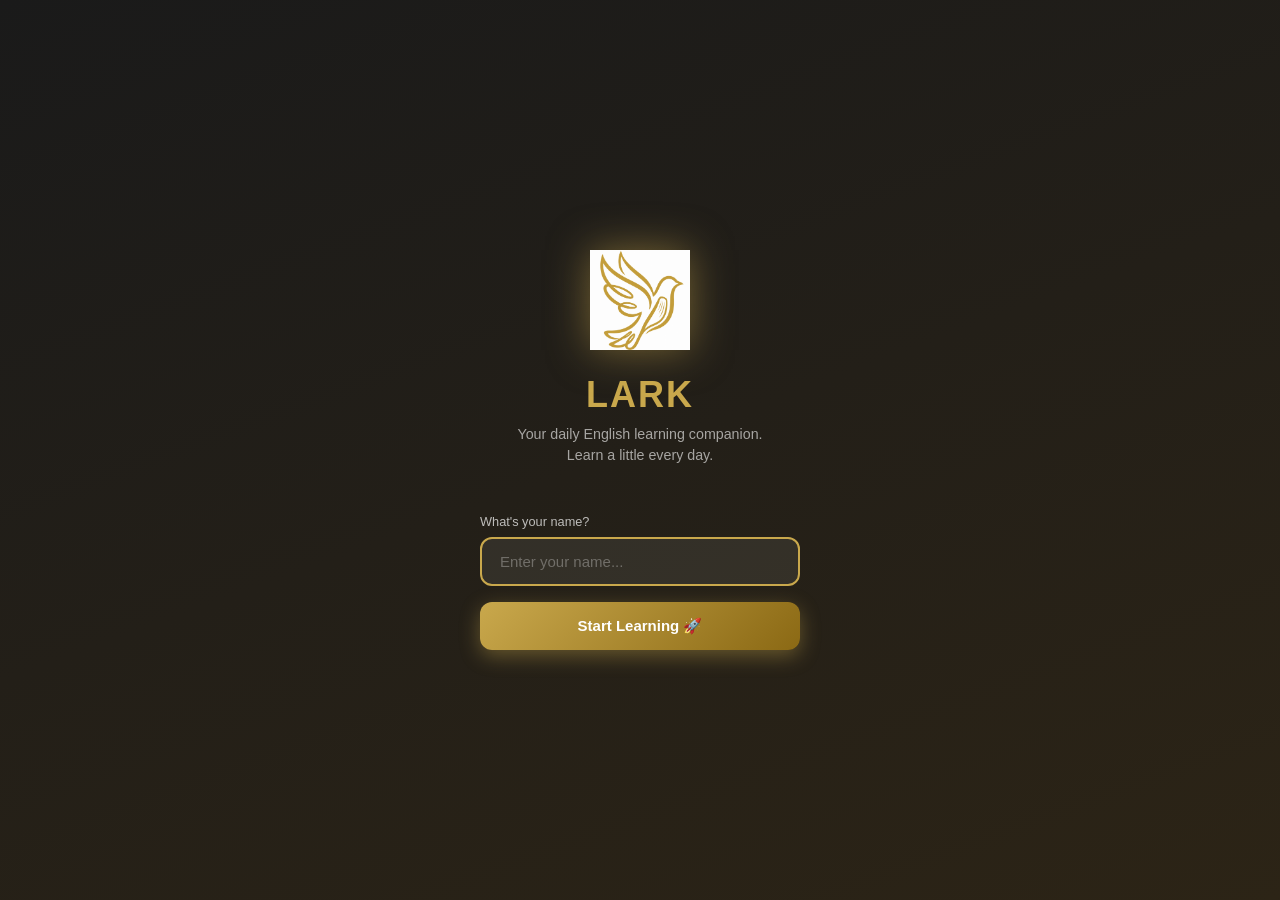
<file: index.html>
<!DOCTYPE html>
<html lang="en" dir="ltr">
<head>
  <meta charset="UTF-8"/>
  <meta name="viewport" content="width=device-width, initial-scale=1.0, maximum-scale=1.0, user-scalable=no"/>
  <meta name="theme-color" content="#c9a84c"/>
  <meta name="apple-mobile-web-app-capable" content="yes"/>
  <meta name="apple-mobile-web-app-status-bar-style" content="default"/>
  <meta name="apple-mobile-web-app-title" content="Lark"/>
  <title>Lark – Learn English Daily</title>
  <link rel="manifest" href="manifest.json"/>
  <link rel="icon" href="images/logo.png"/>
  <link rel="apple-touch-icon" href="images/logo.png"/>
  <link rel="stylesheet" href="css/main.css"/>
  <link rel="stylesheet" href="css/cards.css"/>
  <link rel="stylesheet" href="css/modals.css"/>
</head>
<body>

<!-- TOP BAR -->
<header class="top-bar">
  <div class="top-bar-left">
    <img src="images/logo.png" alt="Lark" class="app-logo"/>
    <div class="user-info">
      <span class="user-greeting" id="userGreeting">Good Morning</span>
      <span class="user-name" id="headerUserName">User</span>
    </div>
  </div>
  <div class="top-bar-right">
    <div class="points-badge">
      <span class="points-coin">🪙</span>
      <span class="points-value" id="pointsDisplay">0</span>
      <span class="points-label" id="ptsLabel">PTS</span>
    </div>
    <button class="settings-btn" id="settingsBtn">
      <svg width="22" height="22" viewBox="0 0 24 24" fill="none" stroke="currentColor" stroke-width="2">
        <circle cx="12" cy="12" r="3"/><path d="M19.4 15a1.65 1.65 0 0 0 .33 1.82l.06.06a2 2 0 0 1-2.83 2.83l-.06-.06a1.65 1.65 0 0 0-1.82-.33 1.65 1.65 0 0 0-1 1.51V21a2 2 0 0 1-4 0v-.09A1.65 1.65 0 0 0 9 19.4a1.65 1.65 0 0 0-1.82.33l-.06.06a2 2 0 0 1-2.83-2.83l.06-.06A1.65 1.65 0 0 0 4.68 15a1.65 1.65 0 0 0-1.51-1H3a2 2 0 0 1 0-4h.09A1.65 1.65 0 0 0 4.6 9a1.65 1.65 0 0 0-.33-1.82l-.06-.06a2 2 0 0 1 2.83-2.83l.06.06A1.65 1.65 0 0 0 9 4.68a1.65 1.65 0 0 0 1-1.51V3a2 2 0 0 1 4 0v.09a1.65 1.65 0 0 0 1 1.51 1.65 1.65 0 0 0 1.82-.33l.06-.06a2 2 0 0 1 2.83 2.83l-.06.06A1.65 1.65 0 0 0 19.4 9a1.65 1.65 0 0 0 1.51 1H21a2 2 0 0 1 0 4h-.09a1.65 1.65 0 0 0-1.51 1z"/>
      </svg>
    </button>
  </div>
</header>

<!-- SIDEBAR -->
<div class="sidebar-overlay" id="sidebarOverlay"></div>
<aside class="sidebar" id="sidebar">
  <div class="sidebar-header">
    <img src="images/logo.png" alt="Lark" class="sidebar-logo"/>
    <div>
      <span class="sidebar-username" id="sidebarUsername">User</span><br/>
      <span class="sidebar-subtitle" id="sidebarSubtitle">English Learner</span>
    </div>
    <button class="sidebar-close" id="sidebarClose">✕</button>
  </div>
  <nav class="sidebar-nav">
    <button class="sidebar-item" id="profileBtn"><span class="sidebar-icon">👤</span><span id="profileLabel">Profile</span></button>
    <button class="sidebar-item" id="languageBtn"><span class="sidebar-icon">🌐</span><span id="languageLabel">Language</span><span class="sidebar-arrow">›</span></button>
    <button class="sidebar-item" id="fontSizeBtn"><span class="sidebar-icon">🔤</span><span id="fontSizeLabel">Font Size</span><span class="sidebar-arrow">›</span></button>
    <button class="sidebar-item" id="aboutSidebarBtn"><span class="sidebar-icon">ℹ️</span><span id="aboutSidebarLabel">About Us</span></button>
  </nav>
</aside>

<!-- MAIN -->
<main class="main-content">

  <!-- HOME -->
  <section class="page active" id="homePage">
    <div class="page-header">
      <h1 class="welcome-title">
        <span class="welcome-greeting" id="welcomeGreeting">Good Morning,</span>
        <span class="welcome-name" id="welcomeName">User</span>
      </h1>
    </div>
    <div class="cards-container">

      <!-- Story Card -->
      <div class="card card-story">
        <div class="card-inner">
          <div class="card-icon-area">
            <svg width="48" height="48" viewBox="0 0 24 24" fill="#c9a84c"><path d="M6 2v14l6-3 6 3V2z"/><rect x="4" y="18" width="16" height="2" rx="1"/></svg>
          </div>
          <div class="card-content">
            <h2 class="card-title" id="storyTitle">Daily Story</h2>
            <p class="card-preview" id="storyPreview">Loading today's story...</p>
            <button class="card-btn btn-gold" id="readStoryBtn"><span id="readStoryLabel">READ ADVENTURE</span></button>
          </div>
        </div>
      </div>

      <!-- Grammar Card -->
      <div class="card card-grammar">
        <div class="card-inner">
          <div class="card-icon-area">
            <svg width="48" height="48" viewBox="0 0 24 24" fill="none" stroke="#1a6b8a" stroke-width="1.5"><path d="M12 2L2 7l10 5 10-5-10-5zM2 17l10 5 10-5M2 12l10 5 10-5"/></svg>
          </div>
          <div class="card-content">
            <h2 class="card-title" id="grammarTitle">Daily Grammar</h2>
            <p class="card-rule-name" id="grammarRuleName">Loading grammar rule...</p>
            <button class="card-btn btn-blue" id="exploreGrammarBtn"><span id="exploreGrammarLabel">EXPLORE RULES</span></button>
          </div>
        </div>
      </div>

      <!-- Quiz Card -->
      <div class="card card-quiz">
        <div class="card-header-accent">
          <h2 class="card-title" id="quizTitle">Daily Quiz</h2>
          <span class="quiz-score-badge" id="quizScoreBadge"></span>
        </div>
        <div class="card-inner quiz-inner">
          <div class="card-icon-area">
            <svg width="44" height="44" viewBox="0 0 24 24" fill="none" stroke="#2e7d32" stroke-width="1.5"><rect x="5" y="2" width="14" height="20" rx="2"/><line x1="9" y1="7" x2="15" y2="7"/><line x1="9" y1="10" x2="15" y2="10"/><circle cx="7" cy="7" r="0.8" fill="#2e7d32"/><circle cx="7" cy="10" r="0.8" fill="#2e7d32"/><polyline points="7,13 8,14.5 10,12"/></svg>
          </div>
          <div class="card-content">
            <p class="quiz-first-q" id="quizFirstQ">Loading quiz...</p>
            <button class="card-btn btn-green" id="takeQuizBtn"><span id="takeQuizLabel">TAKE CHALLENGE</span></button>
          </div>
        </div>
      </div>

      <!-- Sponsored Card -->
      <div class="card card-sponsored">
        <span class="ad-badge">AD</span>
        <div class="card-inner">
          <div class="card-icon-area">
            <svg width="48" height="48" viewBox="0 0 24 24" fill="#8B6914"><path d="M3 9v6h4l5 5V4L7 9H3z"/><path d="M16.5 12A4.5 4.5 0 0 0 14 7.97v8.05c1.48-.73 2.5-2.25 2.5-4.02z" opacity="0.7"/></svg>
          </div>
          <div class="card-content">
            <h2 class="card-title" id="sponsoredTitle">Sponsored Learning</h2>
            <p class="card-desc" id="sponsoredDesc">You can improve your English by reading an educational advertisement</p>
            <button class="card-btn btn-dark-gold" id="readAdBtn"><span id="readAdLabel">READ AN AD</span></button>
          </div>
        </div>
      </div>

    </div>
  </section>

  <!-- VOCABULARY -->
  <section class="page" id="vocabPage">
    <div class="page-title-bar"><h2 id="vocabPageTitle">My Vocabulary</h2></div>
    <div class="vocab-list" id="vocabList">
      <div class="empty-state" id="vocabEmpty"><span class="empty-icon">📚</span><p id="vocabEmptyText">No words yet. Add your first word!</p></div>
    </div>
    <button class="fab-btn" id="addVocabBtn">+</button>
  </section>

  <!-- PROGRESS -->
  <section class="page" id="progressPage">
    <div class="page-title-bar"><h2 id="progressPageTitle">My Progress</h2></div>
    <div class="progress-container">
      <div class="progress-card"><div class="progress-icon">🔥</div><div class="progress-info"><span class="progress-value" id="streakCount">0</span><span class="progress-label" id="streakLabel">Day Streak</span></div></div>
      <div class="progress-card"><div class="progress-icon">🪙</div><div class="progress-info"><span class="progress-value" id="totalPoints">0</span><span class="progress-label" id="pointsProgressLabel">Total Points</span></div></div>
      <div class="progress-card"><div class="progress-icon">📖</div><div class="progress-info"><span class="progress-value" id="storiesRead">0</span><span class="progress-label" id="storiesLabel">Stories Read</span></div></div>
      <div class="progress-card"><div class="progress-icon">✅</div><div class="progress-info"><span class="progress-value" id="quizzesCompleted">0</span><span class="progress-label" id="quizzesLabel">Quizzes Done</span></div></div>
      <div class="progress-card"><div class="progress-icon">📝</div><div class="progress-info"><span class="progress-value" id="wordsLearned">0</span><span class="progress-label" id="wordsLabel">Words Learned</span></div></div>
      <div class="progress-card"><div class="progress-icon">📅</div><div class="progress-info"><span class="progress-value" id="missedDays">0</span><span class="progress-label" id="missedLabel">Missed Days</span></div></div>
    </div>
  </section>

  <!-- ABOUT -->
  <section class="page" id="aboutPage">
    <div class="page-title-bar"><h2 id="aboutPageTitle">About Us</h2></div>
    <div class="about-content">
      <div class="about-logo-wrap">
        <img src="images/logo.png" alt="Lark" class="about-logo"/>
        <h2 class="about-app-name">Lark</h2>
        <p class="about-tagline" id="aboutTagline">Learn English Daily</p>
      </div>
      <div class="about-text" id="aboutText">Welcome to Lark – your daily English learning companion.</div>
    </div>
  </section>

</main>

<!-- BOTTOM NAV -->
<nav class="bottom-nav">
  <button class="nav-btn active" id="navHome">
    <svg width="22" height="22" viewBox="0 0 24 24" fill="none" stroke="currentColor" stroke-width="2"><path d="M3 9l9-7 9 7v11a2 2 0 0 1-2 2H5a2 2 0 0 1-2-2z"/><polyline points="9 22 9 12 15 12 15 22"/></svg>
    <span id="navHomeLabel">Home</span>
  </button>
  <button class="nav-btn" id="navVocab">
    <svg width="22" height="22" viewBox="0 0 24 24" fill="none" stroke="currentColor" stroke-width="2"><path d="M2 3h6a4 4 0 0 1 4 4v14a3 3 0 0 0-3-3H2z"/><path d="M22 3h-6a4 4 0 0 0-4 4v14a3 3 0 0 1 3-3h7z"/></svg>
    <span id="navVocabLabel">Vocabulary</span>
  </button>
  <button class="nav-btn nav-center-btn" id="navNewAd">
    <div class="nav-center-circle">+</div>
    <span id="navNewAdLabel">New Ad</span>
  </button>
  <button class="nav-btn" id="navProgress">
    <svg width="22" height="22" viewBox="0 0 24 24" fill="none" stroke="currentColor" stroke-width="2"><line x1="18" y1="20" x2="18" y2="10"/><line x1="12" y1="20" x2="12" y2="4"/><line x1="6" y1="20" x2="6" y2="14"/></svg>
    <span id="navProgressLabel">Progress</span>
  </button>
  <button class="nav-btn" id="navAbout">
    <svg width="22" height="22" viewBox="0 0 24 24" fill="none" stroke="currentColor" stroke-width="2"><circle cx="12" cy="12" r="10"/><line x1="12" y1="8" x2="12" y2="12"/><line x1="12" y1="16" x2="12.01" y2="16"/></svg>
    <span id="navAboutLabel">About Us</span>
  </button>
</nav>

<!-- MODALS -->
<div class="modal-overlay" id="storyModal"><div class="modal-sheet"><div class="modal-handle"></div><div class="modal-header"><h3 id="storyModalTitle">Today's Story</h3><button class="modal-close" id="storyModalClose">✕</button></div><div class="modal-body" id="storyModalBody"></div></div></div>
<div class="modal-overlay" id="grammarModal"><div class="modal-sheet"><div class="modal-handle"></div><div class="modal-header"><h3 id="grammarModalTitle">Grammar Lesson</h3><button class="modal-close" id="grammarModalClose">✕</button></div><div class="modal-body" id="grammarModalBody"></div></div></div>
<div class="modal-overlay" id="quizModal"><div class="modal-sheet modal-sheet-full"><div class="modal-handle"></div><div class="modal-header"><h3 id="quizModalTitle">Daily Quiz</h3><button class="modal-close" id="quizModalClose">✕</button></div><div class="modal-body" id="quizModalBody"></div></div></div>
<div class="modal-overlay" id="adsModal"><div class="modal-sheet"><div class="modal-handle"></div><div class="modal-header"><h3 id="adsModalTitle">Sponsored Learning</h3><button class="modal-close" id="adsModalClose">✕</button></div><div class="modal-body"><div class="ads-grid" id="adsGrid"></div></div></div></div>
<div class="modal-overlay" id="singleAdModal"><div class="modal-sheet"><div class="modal-handle"></div><div class="modal-header"><h3 id="singleAdTitle">Advertisement</h3><button class="modal-close" id="singleAdClose">✕</button></div><div class="modal-body" id="singleAdBody"></div><div class="ad-timer-bar"><div class="ad-timer-fill" id="adTimerFill"></div><span class="ad-timer-text" id="adTimerText">Read for 2 min to earn 15 pts 🪙</span></div></div></div>

<div class="modal-overlay" id="newAdModal">
  <div class="modal-box">
    <div class="modal-header"><h3 id="newAdModalTitle">Advertiser Notice</h3><button class="modal-close" id="newAdModalClose">✕</button></div>
    <div class="modal-body"><p id="newAdModalText">Thank you for your interest in advertising with Lark App.</p><button class="btn-primary" id="contactDeveloperBtn">Contact Developer</button></div>
  </div>
</div>

<div class="modal-overlay" id="addVocabModal">
  <div class="modal-box">
    <div class="modal-header"><h3 id="addVocabTitle">Add New Word</h3><button class="modal-close" id="addVocabModalClose">✕</button></div>
    <div class="modal-body">
      <input type="text" class="modal-input" id="newWordInput" placeholder="Enter a word..."/>
      <button class="btn-primary" id="submitNewWord">Add Word</button>
      <div class="vocab-ai-result" id="vocabAiResult" style="display:none;">
        <p><strong id="vocabWordResult"></strong></p>
        <p id="vocabPhonetic" style="color:#888;font-style:italic;"></p>
        <p id="vocabTranslation"></p>
      </div>
    </div>
  </div>
</div>

<div class="modal-overlay" id="profileModal">
  <div class="modal-box">
    <div class="modal-header"><h3 id="profileModalTitle">Profile</h3><button class="modal-close" id="profileModalClose">✕</button></div>
    <div class="modal-body">
      <label class="modal-label" id="usernameLabel">Your Name</label>
      <input type="text" class="modal-input" id="usernameInput" placeholder="Enter your name..."/>
      <button class="btn-primary" id="saveProfileBtn">Save</button>
    </div>
  </div>
</div>

<div class="modal-overlay" id="languageModal">
  <div class="modal-box">
    <div class="modal-header"><h3 id="langModalTitle">Language</h3><button class="modal-close" id="languageModalClose">✕</button></div>
    <div class="modal-body">
      <button class="lang-option" id="langEN">🇬🇧 English</button>
      <button class="lang-option" id="langAR">🇸🇾 العربية</button>
    </div>
  </div>
</div>

<div class="modal-overlay" id="fontSizeModal">
  <div class="modal-box">
    <div class="modal-header"><h3 id="fontModalTitle">Font Size</h3><button class="modal-close" id="fontSizeModalClose">✕</button></div>
    <div class="modal-body">
      <div class="font-size-controls">
        <button class="font-size-btn" id="fontDecrease">A-</button>
        <span class="font-size-preview" id="fontSizePreview">Medium</span>
        <button class="font-size-btn" id="fontIncrease">A+</button>
      </div>
      <p class="font-sample" id="fontSample">The quick brown fox jumps over the lazy dog.</p>
    </div>
  </div>
</div>

<!-- SCRIPTS -->
<script src="js/supabase.js"></script>
<script src="js/state.js"></script>
<script src="js/translations.js"></script>
<script src="js/ai.js"></script>
<script src="js/quiz.js"></script>
<script src="js/vocab.js"></script>
<script src="js/ads.js"></script>
<script src="js/settings.js"></script>
<script src="js/app.js"></script>
<script>
  window.LARK_SW_ERROR = null;
  if ('serviceWorker' in navigator) {
    window.addEventListener('load', () => {
      navigator.serviceWorker.register('./sw.js').catch(err => {
        window.LARK_SW_ERROR = (err && err.message) ? err.message : String(err);
        console.warn('SW registration failed:', err);
      });
    });
  } else {
    window.LARK_SW_ERROR = 'Service workers are not supported in this browser';
  }
</script>
</body>
</html>
</file>
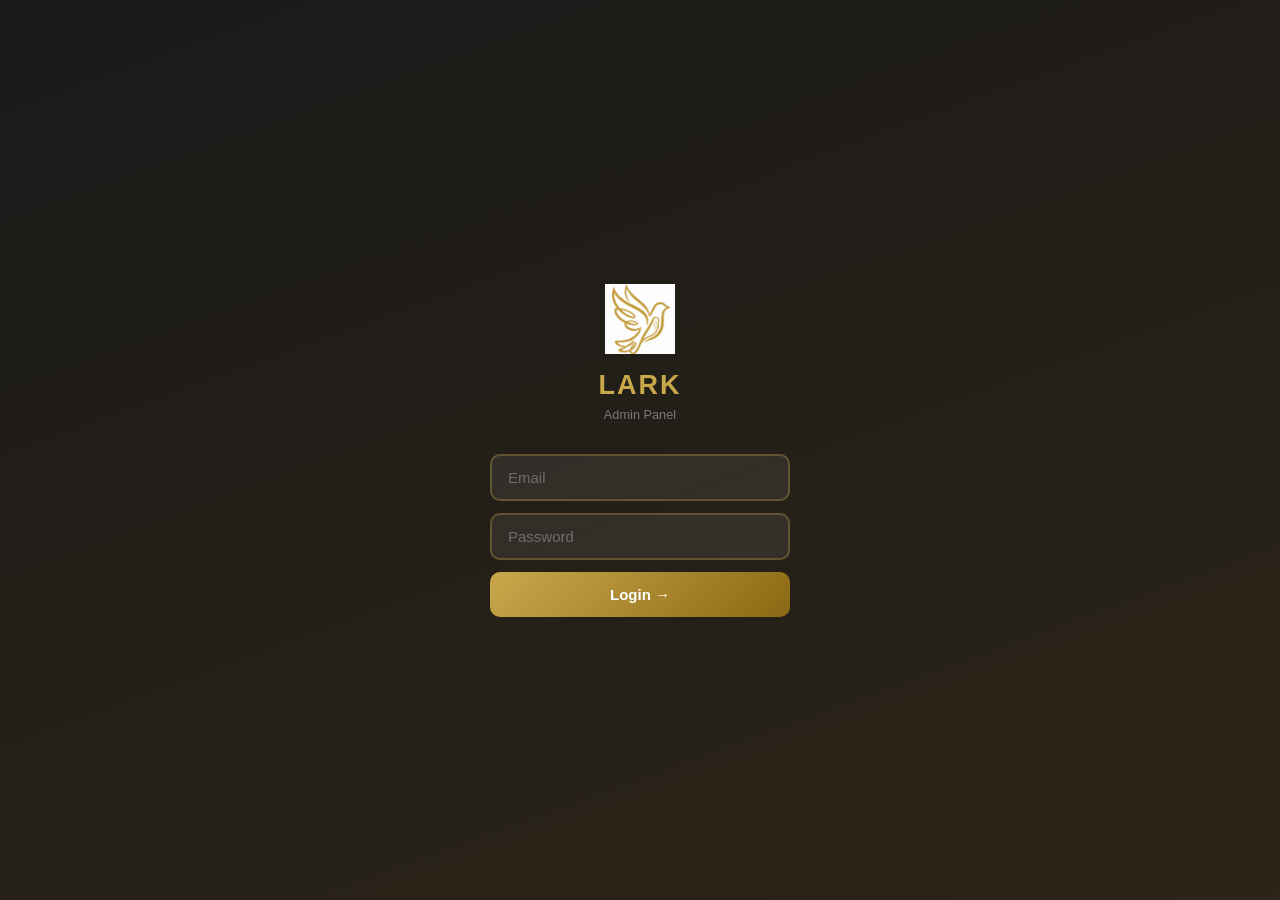
<file: admin.html>
<!DOCTYPE html>
<html lang="en">
<head>
  <meta charset="UTF-8"/>
  <meta name="viewport" content="width=device-width, initial-scale=1.0"/>
  <title>Lark Admin Panel</title>
  <link rel="icon" href="images/logo.png"/>
  <style>
    :root{--gold:#c9a84c;--gold-dark:#8B6914;--radius:14px;--af:15px;}
    *{margin:0;padding:0;box-sizing:border-box;}
    html{font-size:var(--af);}
    body{font-family:-apple-system,BlinkMacSystemFont,'Segoe UI',sans-serif;background:#0f0f1a;min-height:100vh;}

    /* LOGIN */
    .login{position:fixed;inset:0;background:linear-gradient(160deg,#1a1a1a,#2c2416);display:flex;align-items:center;justify-content:center;flex-direction:column;padding:30px;z-index:999;}
    .login.hidden{display:none;}
    .login img{width:70px;height:70px;object-fit:contain;margin-bottom:16px;}
    .login h1{color:var(--gold);font-size:1.8rem;font-weight:800;letter-spacing:2px;margin-bottom:6px;}
    .login p{color:rgba(255,255,255,0.4);font-size:0.85rem;margin-bottom:32px;}
    .login-form{width:100%;max-width:300px;display:flex;flex-direction:column;gap:12px;}
    .li{padding:13px 16px;border-radius:10px;border:2px solid rgba(201,168,76,0.3);background:rgba(255,255,255,0.07);color:white;font-size:1rem;outline:none;}
    .li:focus{border-color:var(--gold);}
    .li::placeholder{color:rgba(255,255,255,0.3);}
    .lb{padding:14px;background:linear-gradient(135deg,var(--gold),var(--gold-dark));border:none;border-radius:10px;color:white;font-size:1rem;font-weight:700;cursor:pointer;}
    .lerr{color:#ff6b6b;font-size:0.85rem;text-align:center;display:none;}

    /* LAYOUT */
    .wrap{display:none;}.wrap.on{display:block;}
    .topbar{background:#1a1a1a;padding:0 24px;height:60px;display:flex;align-items:center;justify-content:space-between;position:sticky;top:0;z-index:50;}
    .brand{display:flex;align-items:center;gap:10px;}
    .brand img{width:36px;height:36px;object-fit:contain;}
    .brand span{color:var(--gold);font-size:1.1rem;font-weight:700;letter-spacing:1px;}
    .trbar{display:flex;align-items:center;gap:12px;}
    .fctr{display:flex;align-items:center;gap:6px;}
    .fctr button{background:rgba(201,168,76,0.15);border:1px solid var(--gold);color:var(--gold);border-radius:6px;padding:5px 10px;font-size:0.85rem;font-weight:700;cursor:pointer;}
    .fctr span{color:rgba(255,255,255,0.4);font-size:0.8rem;}
    .lgout{background:rgba(255,255,255,0.08);border:1px solid rgba(255,255,255,0.2);color:rgba(255,255,255,0.7);padding:7px 14px;border-radius:8px;cursor:pointer;font-size:0.85rem;}
    .layout{display:flex;min-height:calc(100vh - 60px);}

    /* SIDEBAR */
    .asb{width:220px;background:#111;padding:20px 0;flex-shrink:0;position:sticky;top:60px;height:calc(100vh - 60px);overflow-y:auto;}
    .sbsec{padding:8px 16px;color:rgba(255,255,255,0.3);font-size:0.7rem;font-weight:700;letter-spacing:1px;text-transform:uppercase;margin-top:16px;}
    .sbl{display:block;padding:11px 20px;color:rgba(255,255,255,0.65);font-size:0.9rem;cursor:pointer;border:none;background:none;width:100%;text-align:left;transition:all 0.15s;border-left:3px solid transparent;}
    .sbl:hover{background:rgba(255,255,255,0.06);color:white;}
    .sbl.on{background:rgba(201,168,76,0.12);color:var(--gold);border-left-color:var(--gold);}

    /* MAIN */
    .amain{flex:1;padding:28px 32px;overflow-y:auto;}
    .asec{display:none;animation:fi 0.25s ease;}
    .asec.on{display:block;}
    @keyframes fi{from{opacity:0;transform:translateY(6px)}to{opacity:1;transform:none}}
    .stitle{font-size:1.3rem;font-weight:700;color:white;margin-bottom:20px;padding-bottom:12px;border-bottom:1px solid rgba(255,255,255,0.08);display:flex;align-items:center;gap:10px;}
    .ac{background:#1e1e2e;border-radius:var(--radius);padding:22px;margin-bottom:18px;border:1px solid rgba(255,255,255,0.06);}
    .fl{color:rgba(255,255,255,0.6);font-size:0.82rem;font-weight:600;margin-bottom:8px;display:block;}
    .ai,.at,.asel{width:100%;padding:11px 14px;background:rgba(255,255,255,0.06);border:1px solid rgba(255,255,255,0.12);border-radius:9px;color:white;font-size:0.9rem;outline:none;transition:border-color 0.2s;font-family:inherit;}
    .ai:focus,.at:focus{border-color:var(--gold);}
    .ai::placeholder,.at::placeholder{color:rgba(255,255,255,0.25);}
    .at{min-height:100px;resize:vertical;line-height:1.6;}
    .btn{padding:10px 20px;border:none;border-radius:9px;font-size:0.88rem;font-weight:600;cursor:pointer;transition:opacity 0.2s;}
    .btn:active{opacity:0.85;}
    .bg{background:linear-gradient(135deg,var(--gold),var(--gold-dark));color:white;}
    .br{background:#c62828;color:white;}
    .bk{background:rgba(255,255,255,0.1);color:rgba(255,255,255,0.7);}
    .row{display:flex;gap:12px;align-items:flex-end;flex-wrap:wrap;}
    .row .ai{flex:1;min-width:140px;}
    .alrt{padding:12px 16px;border-radius:9px;font-size:0.85rem;font-weight:500;margin-top:10px;display:none;}
    .alrt.ok{background:rgba(46,125,50,0.2);color:#81c784;border:1px solid rgba(46,125,50,0.3);display:block;}
    .alrt.er{background:rgba(198,40,40,0.2);color:#ef9a9a;border:1px solid rgba(198,40,40,0.3);display:block;}

    /* ADS */
    .adlist{display:flex;flex-direction:column;gap:10px;margin-top:16px;}
    .adit{background:rgba(255,255,255,0.04);border:1px solid rgba(255,255,255,0.08);border-radius:10px;padding:14px 16px;display:flex;justify-content:space-between;align-items:center;gap:12px;}
    .adtt{color:white;font-weight:600;font-size:0.9rem;}
    .adpv{color:rgba(255,255,255,0.4);font-size:0.78rem;margin-top:3px;white-space:nowrap;overflow:hidden;text-overflow:ellipsis;max-width:300px;}

    /* SCHEDULE */
    .sgrid{display:grid;grid-template-columns:1fr 1fr;gap:14px;}
    .sday{background:rgba(255,255,255,0.04);border:1px solid rgba(255,255,255,0.08);border-radius:10px;padding:14px;}
    .sdname{color:var(--gold);font-weight:700;font-size:0.88rem;margin-bottom:10px;}

    /* CHAT */
    .cmsgs{background:rgba(0,0,0,0.2);border-radius:10px;padding:16px;min-height:200px;max-height:360px;overflow-y:auto;margin-bottom:12px;display:flex;flex-direction:column;gap:10px;}
    .cmsg{max-width:82%;padding:10px 14px;border-radius:12px;font-size:0.88rem;line-height:1.5;}
    .cmsg.u{background:rgba(201,168,76,0.2);color:white;align-self:flex-end;border-radius:12px 12px 2px 12px;}
    .cmsg.a{background:rgba(255,255,255,0.07);color:rgba(255,255,255,0.85);align-self:flex-start;border-radius:12px 12px 12px 2px;}
    .crow{display:flex;gap:10px;}
    .crow .ai{flex:1;}

    /* STATS */
    .srow{display:grid;grid-template-columns:repeat(auto-fill,minmax(130px,1fr));gap:12px;margin-bottom:20px;}
    .scard{background:#1e1e2e;border-radius:12px;padding:16px;text-align:center;border:1px solid rgba(255,255,255,0.06);}
    .sv{font-size:1.6rem;font-weight:800;color:var(--gold);}
    .sl{font-size:0.72rem;color:rgba(255,255,255,0.4);margin-top:4px;}
    .cstat{display:flex;gap:10px;flex-wrap:wrap;margin-bottom:16px;}
    .cbadge{padding:6px 14px;border-radius:20px;font-size:0.78rem;font-weight:600;}
    .cbadge.ok{background:rgba(46,125,50,0.2);color:#81c784;}
    .cbadge.pend{background:rgba(201,168,76,0.15);color:var(--gold);}

    @media(max-width:640px){.asb{display:none;}.amain{padding:16px;}.sgrid{grid-template-columns:1fr;}}
  </style>
</head>
<body>

<div class="login" id="loginScreen">
  <img src="images/logo.png" alt="Lark"/>
  <h1>LARK</h1><p>Admin Panel</p>
  <div class="login-form">
    <input class="li" type="email" id="lu" placeholder="Email"/>
    <input class="li" type="password" id="lp" placeholder="Password"/>
    <div class="lerr" id="lerr">Invalid credentials</div>
    <button class="lb" onclick="doLogin()">Login →</button>
  </div>
</div>

<div class="wrap" id="aw">
  <div class="topbar">
    <div class="brand"><img src="images/logo.png" alt=""/><span>LARK ADMIN</span></div>
    <div class="trbar">
      <div class="fctr">
        <button onclick="afc(-1)">A-</button>
        <span id="afl">Medium</span>
        <button onclick="afc(1)">A+</button>
      </div>
      <button class="lgout" onclick="doLogout()">Logout</button>
    </div>
  </div>

  <div class="layout">
    <nav class="asb">
      <div class="sbsec">Content</div>
      <button class="sbl on" onclick="ss('dash')">📊 Dashboard</button>
      <button class="sbl" onclick="ss('daily')">📅 Daily Content</button>
      <button class="sbl" onclick="ss('sched')">🗓 Week Schedule</button>
      <button class="sbl" onclick="ss('manual')">✏️ Manual Content</button>
      <div class="sbsec">Ads & Settings</div>
      <button class="sbl" onclick="ss('ads')">📢 Advertisements</button>
      <button class="sbl" onclick="ss('api')">🔑 API & AI</button>
      <button class="sbl" onclick="ss('chat')">💬 AI Chat</button>
      <button class="sbl" onclick="ss('appset')">⚙️ App Settings</button>
    </nav>

    <main class="amain">

      <!-- DASHBOARD -->
      <section class="asec on" id="s-dash">
        <div class="stitle">📊 Dashboard</div>
        <div class="srow" id="dstats"></div>
        <div class="ac">
          <div class="fl">Today's Content Status</div>
          <div class="cstat" id="cstat"></div>
          <button class="btn bg" onclick="forceRegen()">🔄 Regenerate Today's Content</button>
        </div>
        <div class="ac">
          <div class="fl">Quick Links</div>
          <div style="display:flex;gap:10px;flex-wrap:wrap;margin-top:8px;">
            <button class="btn bk" onclick="window.open('index.html','_blank')">🌐 Open App</button>
            <button class="btn bk" onclick="ss('ads')">📢 Manage Ads</button>
            <button class="btn bk" onclick="ss('sched')">🗓 Schedule</button>
          </div>
        </div>
      </section>

      <!-- DAILY CONTENT -->
      <section class="asec" id="s-daily">
        <div class="stitle">📅 Daily Content</div>
        <div class="ac">
          <label class="fl">Today's Story Topic (AI generates based on this)</label>
          <input class="ai" id="dStory" placeholder="e.g. A day in a British café..."/>
        </div>
        <div class="ac">
          <label class="fl">Today's Grammar Rule Topic</label>
          <input class="ai" id="dGrammar" placeholder="e.g. Past Perfect, Conditionals..."/>
        </div>
        <div class="ac">
          <label class="fl">Extra Instructions for Today</label>
          <textarea class="at" id="dInstr" placeholder="Special instructions..."></textarea>
        </div>
        <button class="btn bg" onclick="saveDailyTopics()">💾 Save & Regenerate</button>
        <div class="alrt" id="dalrt"></div>
      </section>

      <!-- SCHEDULE -->
      <section class="asec" id="s-sched">
        <div class="stitle">🗓 Week Schedule</div>
        <p style="color:rgba(255,255,255,0.4);font-size:0.85rem;margin-bottom:16px;">Set topics for the next 7 days. AI generates content automatically each day.</p>
        <div class="sgrid" id="sgrid"></div><br>
        <button class="btn bg" onclick="saveSched()">💾 Save Schedule</button>
        <div class="alrt" id="salrt"></div>
      </section>

      <!-- MANUAL -->
      <section class="asec" id="s-manual">
        <div class="stitle">✏️ Manual Content</div>
        <p style="color:rgba(255,255,255,0.4);font-size:0.85rem;margin-bottom:16px;">Use when AI fails. Publishes immediately to all users.</p>

        <!-- STORY -->
        <div class="ac">
          <label class="fl">Story Title</label><input class="ai" id="mSTitle" placeholder="Story title..."/>
          <br><br><label class="fl">Story Preview (shown on card)</label>
          <textarea class="at" id="mSPrev" placeholder="First 2-3 sentences..." style="min-height:70px;"></textarea>
          <br><br><label class="fl">Full Story</label>
          <textarea class="at" id="mSFull" placeholder="Full story text..." style="min-height:160px;"></textarea>
        </div>

        <!-- GRAMMAR -->
        <div class="ac">
          <label class="fl">Grammar Rule Name</label><input class="ai" id="mGRule" placeholder="e.g. Past Perfect Tense"/>
          <br><br><label class="fl">Grammar Lesson</label>
          <textarea class="at" id="mGFull" placeholder="Full grammar lesson..." style="min-height:160px;"></textarea>
        </div>

        <!-- QUIZ -->
        <div class="ac">
          <div class="fl" style="font-size:1rem;color:var(--gold);margin-bottom:16px;">📝 Quiz Questions — paste JSON (exactly 10 questions)</div>
          <textarea class="at" id="mQuizJson" oninput="updateQuizPreview()" placeholder='[
  {"question":"...", "options":["A","B","C","D"], "answer":0},
  ... (10 total)
]' style="min-height:220px;font-family:monospace;font-size:0.85rem;"></textarea>
          <div id="mQuizPreview" style="margin-top:10px;font-size:0.85rem;color:rgba(255,255,255,0.4);">Paste JSON above to validate</div>
        </div>

        <button class="btn bg" onclick="saveManual()">💾 Publish Manual Content</button>
        <div class="alrt" id="malrt"></div>
      </section>

      <!-- ADS -->
      <section class="asec" id="s-ads">
        <div class="stitle">📢 Advertisements</div>
        <div class="ac">
          <label class="fl">Ad Title</label><input class="ai" id="adTitle" placeholder="Advertisement title..."/>
          <br><br><label class="fl">Ad Content</label>
          <textarea class="at" id="adContent" placeholder="Paste advertiser text here..." style="min-height:120px;"></textarea>
          <br><br><button class="btn bg" onclick="addAd()">➕ Add Advertisement</button>
          <div class="alrt" id="adalrt"></div>
        </div>
        <div class="adlist" id="adlist"></div>
      </section>

      <!-- API -->
      <section class="asec" id="s-api">
        <div class="stitle">🔑 API & AI Settings</div>
        <div class="ac">
          <label class="fl">DeepSeek API Key</label>
          <p style="color:rgba(255,255,255,0.5);font-size:0.85rem;line-height:1.6;">🔒 The key is now stored securely as a Supabase Edge Function secret (not in the app). To change it, go to Supabase Dashboard → Edge Functions → Secrets → <code>DEEPSEEK_API_KEY</code>.</p>
        </div>
        <div class="ac">
          <label class="fl">AI System Instructions</label>
          <textarea class="at" id="aiInstr" placeholder="e.g. Use simple vocabulary. Target B1-B2 learners..." style="min-height:120px;"></textarea>
          <br><button class="btn bg" onclick="saveInstr()">💾 Save Instructions</button>
          <div class="alrt" id="ialrt"></div>
        </div>
      </section>

      <!-- CHAT -->
      <section class="asec" id="s-chat">
        <div class="stitle">💬 AI Chat</div>
        <div class="ac">
          <div class="cmsgs" id="cmsgs"><div class="cmsg a">Hello! I'm Lark AI. How can I help?</div></div>
          <div class="crow">
            <input class="ai" id="cinput" placeholder="Type a message..." onkeydown="if(event.key==='Enter')sendChat()"/>
            <button class="btn bg" onclick="sendChat()">Send</button>
          </div>
        </div>
      </section>

      <!-- APP SETTINGS -->
      <section class="asec" id="s-appset">
        <div class="stitle">⚙️ App Settings</div>
        <div class="ac">
          <label class="fl">Developer WhatsApp Number (Syria +963)</label>
          <div class="row">
            <input class="ai" id="waNum" placeholder="e.g. 0912345678"/>
            <button class="btn bg" onclick="saveWA()">Save</button>
          </div>
          <p style="color:rgba(255,255,255,0.3);font-size:0.78rem;margin-top:8px;">Hidden from users. Used for "Contact Developer" button.</p>
          <div class="alrt" id="waalrt"></div>
        </div>
        <div class="ac">
          <label class="fl">About Us Text</label>
          <textarea class="at" id="aboutTxt" placeholder="Write about the app..." style="min-height:140px;"></textarea>
          <br><button class="btn bg" onclick="saveAbout()">💾 Save About Text</button>
          <div class="alrt" id="abalrt"></div>
        </div>
        <div class="ac">
          <label class="fl" style="color:#ef9a9a;">⚠️ Danger Zone</label>
          <button class="btn br" onclick="clearContent()">🗑 Clear Today's Content</button>
        </div>
      </section>

    </main>
  </div>
</div>

<script>
// ===== CONFIG =====
const SB_URL = 'https://ijpksxtagfiecjspjgsc.supabase.co';
const SB_KEY = 'sb_publishable_FOZa3tzqUNsAVG8VlcJJZw_YsgM2mQO';
const HDR = {'Content-Type':'application/json','apikey':SB_KEY,'Authorization':'Bearer '+SB_KEY};

// ===== SUPABASE HELPERS =====
async function dbGet(key) {
  try {
    const r = await fetch(`${SB_URL}/rest/v1/app_settings?key=eq.${key}&select=value`,{headers:HDR});
    const d = await r.json();
    return d&&d[0]?d[0].value:null;
  } catch{return null;}
}
function writeHDR(){return {...HDR,'Authorization':'Bearer '+(authSession?authSession.access_token:SB_KEY)};}

async function dbSet(key,value) {
  await fetch(`${SB_URL}/rest/v1/app_settings`,{method:'POST',headers:{...writeHDR(),'Prefer':'resolution=merge-duplicates'},body:JSON.stringify({key,value})});
}
async function dbGetAds() {
  try{const r=await fetch(`${SB_URL}/rest/v1/ads?select=*&order=created_at.asc`,{headers:HDR});return await r.json();}catch{return[];}
}
async function dbAddAd(title,content) {
  await fetch(`${SB_URL}/rest/v1/ads`,{method:'POST',headers:{...writeHDR(),'Prefer':'return=representation'},body:JSON.stringify({title,content})});
}
async function dbDelAd(id) {
  await fetch(`${SB_URL}/rest/v1/ads?id=eq.${id}`,{method:'DELETE',headers:writeHDR()});
}
async function dbGetContent(date) {
  try{const r=await fetch(`${SB_URL}/rest/v1/daily_content?date=eq.${date}&select=content`,{headers:HDR});const d=await r.json();return d&&d[0]?d[0].content:null;}catch{return null;}
}
async function dbSaveContent(date,content) {
  await fetch(`${SB_URL}/rest/v1/daily_content`,{method:'POST',headers:{...writeHDR(),'Prefer':'resolution=merge-duplicates'},body:JSON.stringify({date,content})});
}
async function dbDelContent(date) {
  await fetch(`${SB_URL}/rest/v1/daily_content?date=eq.${date}`,{method:'DELETE',headers:writeHDR()});
}

// ===== LOGIN (Supabase Auth) =====
let authSession = null;

function saveSession(session){authSession=session;localStorage.setItem('lark_admin_session',JSON.stringify(session));}
function clearSession(){authSession=null;localStorage.removeItem('lark_admin_session');}
function loadSavedSession(){const raw=localStorage.getItem('lark_admin_session');if(!raw)return null;try{return JSON.parse(raw);}catch{return null;}}

document.addEventListener('keydown',e=>{if(e.key==='Enter'&&!document.getElementById('loginScreen').classList.contains('hidden'))doLogin();});

async function doLogin(){
  const email=document.getElementById('lu').value.trim(), password=document.getElementById('lp').value;
  const btn=document.querySelector('.lb'); btn.disabled=true; btn.textContent='...';
  try{
    const r=await fetch(`${SB_URL}/auth/v1/token?grant_type=password`,{
      method:'POST',headers:{'Content-Type':'application/json','apikey':SB_KEY},
      body:JSON.stringify({email,password})
    });
    const d=await r.json();
    if(!r.ok||!d.access_token){const e=document.getElementById('lerr');e.style.display='block';setTimeout(()=>e.style.display='none',3000);return;}
    saveSession({access_token:d.access_token,refresh_token:d.refresh_token,expires_at:Date.now()+(d.expires_in*1000)});
    document.getElementById('loginScreen').classList.add('hidden');
    document.getElementById('aw').classList.add('on');
    initAdmin();
  } finally { btn.disabled=false; btn.textContent='Login →'; }
}

async function tryRestoreSession(){
  const s=loadSavedSession(); if(!s) return false;
  if(Date.now()<s.expires_at-30000){authSession=s;return true;}
  try{
    const r=await fetch(`${SB_URL}/auth/v1/token?grant_type=refresh_token`,{
      method:'POST',headers:{'Content-Type':'application/json','apikey':SB_KEY},
      body:JSON.stringify({refresh_token:s.refresh_token})
    });
    const d=await r.json();
    if(!r.ok||!d.access_token){clearSession();return false;}
    saveSession({access_token:d.access_token,refresh_token:d.refresh_token,expires_at:Date.now()+(d.expires_in*1000)});
    return true;
  }catch{clearSession();return false;}
}

function doLogout(){clearSession();document.getElementById('loginScreen').classList.remove('hidden');document.getElementById('aw').classList.remove('on');}

(async function initAuthCheck(){
  if(await tryRestoreSession()){
    document.getElementById('loginScreen').classList.add('hidden');
    document.getElementById('aw').classList.add('on');
    initAdmin();
  }
})();

// ===== FONT =====
const FV=['13px','15px','17px','19px'],FL=['Small','Medium','Large','X-Large'];
let fi=1;
function afc(d){fi=Math.max(0,Math.min(3,fi+d));document.documentElement.style.setProperty('--af',FV[fi]);document.getElementById('afl').textContent=FL[fi];}

// ===== SECTIONS =====
function ss(id){
  document.querySelectorAll('.asec').forEach(s=>s.classList.remove('on'));
  document.querySelectorAll('.sbl').forEach(b=>b.classList.remove('on'));
  const s=document.getElementById('s-'+id);if(s)s.classList.add('on');
  document.querySelectorAll('.sbl').forEach(b=>{if(b.getAttribute('onclick')&&b.getAttribute('onclick').includes("'"+id+"'"))b.classList.add('on');});
}

// ===== ALERT =====
function alrt(id,msg,type='ok'){const e=document.getElementById(id);if(!e)return;e.textContent=msg;e.className='alrt '+type;setTimeout(()=>e.className='alrt',3000);}

// ===== DASHBOARD =====
async function loadDash(){
  const today=new Date().toISOString().split('T')[0];
  const [ads,content]=await Promise.all([dbGetAds(),dbGetContent(today)]);
  document.getElementById('dstats').innerHTML=`
    <div class="scard"><div class="sv">${ads.length}</div><div class="sl">Active Ads</div></div>
    <div class="scard"><div class="sv">${content?'✅':'❌'}</div><div class="sl">Content Today</div></div>`;
  document.getElementById('cstat').innerHTML=`
    <span class="cbadge ${content?'ok':'pend'}">${content?'✅ Content Ready':'⏳ No Content Today'}</span>`;
}

async function forceRegen(){
  const today=new Date().toISOString().split('T')[0];
  await dbDelContent(today);
  alert('✅ Content cleared. Will regenerate when app is opened.');
  loadDash();
}

// ===== ADS =====
async function addAd(){
  const title=document.getElementById('adTitle').value.trim();
  const content=document.getElementById('adContent').value.trim();
  if(!title||!content){alrt('adalrt','Please fill title and content','er');return;}
  await dbAddAd(title,content);
  document.getElementById('adTitle').value='';
  document.getElementById('adContent').value='';
  alrt('adalrt','✅ Ad added successfully!');
  renderAds();
}

async function renderAds(){
  const ads=await dbGetAds();
  const list=document.getElementById('adlist');
  if(!list)return;
  if(!ads.length){list.innerHTML='<p style="color:rgba(255,255,255,0.3);text-align:center;padding:20px">No ads yet</p>';return;}
  list.innerHTML=ads.map(ad=>`
    <div class="adit">
      <div><div class="adtt">${ad.title}</div><div class="adpv">${ad.content.substring(0,80)}...</div></div>
      <button class="btn br" onclick="delAd(${ad.id})">🗑</button>
    </div>`).join('');
}

async function delAd(id){
  if(!confirm('Delete this ad?'))return;
  await dbDelAd(id);
  renderAds();
}

// ===== AI INSTRUCTIONS =====
async function saveInstr(){
  const txt=document.getElementById('aiInstr').value;
  await dbSet('ai_instructions',txt);
  alrt('ialrt','✅ Instructions saved to cloud!');
}

// ===== WHATSAPP =====
async function saveWA(){
  const num=document.getElementById('waNum').value.trim();
  if(!num)return;
  await dbSet('whatsapp',num);
  alrt('waalrt','✅ WhatsApp number saved to cloud!');
}

// ===== ABOUT =====
async function saveAbout(){
  const txt=document.getElementById('aboutTxt').value;
  await dbSet('about_text',txt);
  alrt('abalrt','✅ About text saved to cloud!');
}

// ===== DAILY TOPICS =====
async function saveDailyTopics(){
  const story=document.getElementById('dStory').value.trim();
  const grammar=document.getElementById('dGrammar').value.trim();
  const instr=document.getElementById('dInstr').value.trim();
  const today=new Date().toISOString().split('T')[0];
  const combined=`Story topic: ${story||'any'}. Grammar: ${grammar||'any'}. ${instr}`;
  await Promise.all([dbSet('ai_instructions',combined),dbDelContent(today)]);
  alrt('dalrt','✅ Saved! Content regenerates when app opens.');
}

// ===== MANUAL CONTENT =====
function parseQuizJson() {
  const raw = document.getElementById('mQuizJson').value.trim();
  if (!raw) return { error: 'Paste the quiz JSON first.' };
  let data;
  try { data = JSON.parse(raw); }
  catch (e) { return { error: 'Invalid JSON: ' + e.message }; }
  if (!Array.isArray(data)) return { error: 'JSON must be an array of 10 questions.' };
  if (data.length !== 10) return { error: `Need exactly 10 questions. Found: ${data.length}` };
  for (let i = 0; i < data.length; i++) {
    const q = data[i];
    if (!q || typeof q.question !== 'string' || !q.question.trim())
      return { error: `Question ${i + 1}: missing "question" text.` };
    if (!Array.isArray(q.options) || q.options.length !== 4 || q.options.some(o => typeof o !== 'string' || !o.trim()))
      return { error: `Question ${i + 1}: needs exactly 4 non-empty "options".` };
    if (typeof q.answer !== 'number' || q.answer < 0 || q.answer > 3)
      return { error: `Question ${i + 1}: "answer" must be a number from 0 to 3.` };
  }
  return { data };
}

function updateQuizPreview() {
  const el = document.getElementById('mQuizPreview');
  const { data, error } = parseQuizJson();
  if (error) { el.textContent = '⚠️ ' + error; el.style.color = '#e88'; }
  else { el.textContent = `✅ ${data.length}/10 valid questions`; el.style.color = '#8e8'; }
}

async function saveManual(){
  const sTitle=document.getElementById('mSTitle').value.trim();
  const sPrev=document.getElementById('mSPrev').value.trim();
  const sFull=document.getElementById('mSFull').value.trim();
  const gRule=document.getElementById('mGRule').value.trim();
  const gFull=document.getElementById('mGFull').value.trim();
  if(!sTitle||!sFull||!gRule||!gFull){alrt('malrt','Fill all required fields','er');return;}
  const {data:quiz,error}=parseQuizJson();
  if(error){alrt('malrt',error,'er');return;}
  const today=new Date().toISOString().split('T')[0];
  const content={
    story:{title:sTitle,preview:sPrev||sFull.substring(0,120)+'...',full:sFull},
    grammar:{rule:gRule,preview:gRule,full:gFull},
    quiz:quiz
  };
  await dbSaveContent(today,content);
  alrt('malrt','✅ Manual content published to all users!');
  loadDash();
}

// ===== SCHEDULE =====
function buildSched(){
  const grid=document.getElementById('sgrid');
  const days=['Sunday','Monday','Tuesday','Wednesday','Thursday','Friday','Saturday'];
  const today=new Date();
  grid.innerHTML='';
  for(let i=0;i<7;i++){
    const d=new Date(today);d.setDate(today.getDate()+i);
    const key=d.toISOString().split('T')[0];
    const label=i===0?'Today':i===1?'Tomorrow':days[d.getDay()];
    grid.innerHTML+=`<div class="sday"><div class="sdname">${label} — ${key}</div>
      <label class="fl">Story Topic</label><input class="ai" id="ss_${key}" placeholder="Story topic..." style="margin-bottom:8px;"/>
      <label class="fl">Grammar Topic</label><input class="ai" id="sg_${key}" placeholder="Grammar rule..."/></div>`;
  }
}

async function saveSched(){
  const today=new Date();
  const sched={};
  for(let i=0;i<7;i++){
    const d=new Date(today);d.setDate(today.getDate()+i);
    const key=d.toISOString().split('T')[0];
    const s=document.getElementById('ss_'+key)?.value?.trim()||'';
    const g=document.getElementById('sg_'+key)?.value?.trim()||'';
    if(s||g)sched[key]={storyTopic:s,grammarTopic:g};
  }
  await dbSet('schedule',JSON.stringify(sched));
  alrt('salrt','✅ Schedule saved to cloud!');
}

// ===== CLEAR =====
async function clearContent(){
  if(!confirm('Clear today\'s content?'))return;
  const today=new Date().toISOString().split('T')[0];
  await dbDelContent(today);
  loadDash();
}

// ===== AI CHAT =====
let chatHist=[];
async function sendChat(){
  const input=document.getElementById('cinput');
  const msg=input.value.trim();if(!msg)return;
  addMsg('u',msg);chatHist.push({role:'user',content:msg});input.value='';
  addMsg('a','⏳ Thinking...');
  try{
    const instr=await dbGet('ai_instructions')||'';
    const r=await fetch(`${SB_URL}/functions/v1/ai-proxy`,{
      method:'POST',headers:{'Content-Type':'application/json','Authorization':'Bearer '+SB_KEY},
      body:JSON.stringify({model:'deepseek-v4-flash',max_tokens:1000,messages:[
        {role:'system',content:'You are Lark AI admin assistant. Help manage the Lark English learning app.'+(instr?'\n'+instr:'')},
        ...chatHist
      ]})
    });
    const data=await r.json();
    // Remove thinking message
    const msgs=document.getElementById('cmsgs');
    if(msgs.lastChild) msgs.lastChild.remove();
    // Check for errors
    if(!data || !data.choices || !data.choices[0]){
      const errMsg = data && data.error ? data.error.message : 'No response from AI. Check your API key.';
      addMsg('a','❌ ' + errMsg);
      return;
    }
    const reply=data.choices[0].message.content;
    addMsg('a',reply);chatHist.push({role:'assistant',content:reply});
  }catch(e){
    const msgs=document.getElementById('cmsgs');
    if(msgs.lastChild) msgs.lastChild.remove();
    addMsg('a','❌ Error: '+e.message);
  }
}
function addMsg(role,text){
  const m=document.getElementById('cmsgs');
  const d=document.createElement('div');d.className='cmsg '+role;d.textContent=text;
  m.appendChild(d);m.scrollTop=m.scrollHeight;
}

// ===== LOAD SAVED VALUES =====
async function loadSavedValues(){
  const [instr,wa,about]=await Promise.all([
    dbGet('ai_instructions'),dbGet('whatsapp'),dbGet('about_text')
  ]);
  if(instr)document.getElementById('aiInstr').value=instr;
  if(wa)document.getElementById('waNum').value=wa;
  if(about)document.getElementById('aboutTxt').value=about;
}

// ===== INIT =====
function initAdmin(){
  loadDash();
  buildSched();
  renderAds();
  loadSavedValues();
}
</script>
</body>
</html>
</file>
<file: css/main.css>
/* ===== LARK APP - MAIN CSS ===== */

:root {
  --gold: #c9a84c;
  --gold-dark: #8B6914;
  --gold-light: #f0d78a;
  --teal: #4db6ac;
  --teal-dark: #1a6b8a;
  --green: #4caf50;
  --green-dark: #2e7d32;
  --green-light: #e8f5e9;
  --bg: #f5f0e8;
  --white: #ffffff;
  --text-dark: #2c2c2c;
  --text-medium: #555555;
  --text-light: #888888;
  --shadow: 0 4px 16px rgba(0,0,0,0.10);
  --shadow-sm: 0 2px 8px rgba(0,0,0,0.08);
  --radius: 20px;
  --radius-sm: 12px;
  --font-size-base: 15px;
  --top-bar-height: 70px;
  --bottom-nav-height: 70px;
  --app-width: 430px;
}

* { margin:0; padding:0; box-sizing:border-box; -webkit-tap-highlight-color:transparent; }

html { font-size: var(--font-size-base); }

/* ===== DESKTOP CENTERING ===== */
@media (min-width: 540px) {
  html { background: #1a1a1a; }
  body {
    max-width: var(--app-width);
    margin: 0 auto;
    box-shadow: 0 0 60px rgba(0,0,0,0.6);
    min-height: 100vh;
    position: relative;
  }
  .top-bar, .bottom-nav {
    max-width: var(--app-width);
    left: 50%;
    transform: translateX(-50%);
  }
  .fab-btn { right: calc(50% - 215px + 20px); }
  .toast { max-width: 390px; }
  .sidebar { position: fixed; }
}

body {
  font-family: -apple-system, BlinkMacSystemFont, 'Segoe UI', Roboto, sans-serif;
  background: var(--bg);
  color: var(--text-dark);
  min-height: 100vh;
  overflow-x: hidden;
  padding-top: var(--top-bar-height);
  padding-bottom: var(--bottom-nav-height);
}
body[dir="rtl"] { font-family: 'Segoe UI', Tahoma, Arial, sans-serif; }

/* ===== TOP BAR ===== */
.top-bar {
  position: fixed; top:0; left:0; right:0;
  height: var(--top-bar-height);
  background: var(--white);
  display: flex; align-items: center; justify-content: space-between;
  padding: 0 16px; z-index: 100;
  box-shadow: 0 2px 12px rgba(0,0,0,0.08);
}
.top-bar-left { display:flex; align-items:center; gap:10px; }
.app-logo { width:42px; height:42px; object-fit:contain; }
.user-info { display:flex; flex-direction:column; }
.user-greeting { font-size:0.72rem; color:var(--gold); font-weight:600; text-transform:uppercase; letter-spacing:0.5px; line-height:1.2; }
.user-name { font-size:0.9rem; font-weight:700; color:var(--text-dark); line-height:1.2; }
.top-bar-right { display:flex; align-items:center; gap:10px; }
.points-badge {
  display:flex; align-items:center; gap:4px;
  background: linear-gradient(135deg,#f5e6b8,#e8d080);
  border-radius:20px; padding:5px 12px; box-shadow:var(--shadow-sm);
}
.points-coin { font-size:1rem; }
.points-value { font-size:0.9rem; font-weight:700; color:var(--gold-dark); }
.points-label { font-size:0.7rem; font-weight:600; color:var(--gold-dark); }
.settings-btn {
  background:none; border:none; cursor:pointer; color:var(--text-medium);
  padding:6px; border-radius:50%; display:flex; align-items:center; justify-content:center; transition:background 0.2s;
}
.settings-btn:hover { background:#f0f0f0; }

/* ===== MAIN ===== */
.main-content { min-height:calc(100vh - var(--top-bar-height) - var(--bottom-nav-height)); }
.page { display:none; padding:16px; animation:fadeIn 0.3s ease; }
.page.active { display:block; }
@keyframes fadeIn { from{opacity:0;transform:translateY(8px)} to{opacity:1;transform:translateY(0)} }
.page-header { margin-bottom:18px; }
.welcome-title { font-size:1.7rem; font-weight:800; line-height:1.2; }
.welcome-greeting { color:var(--text-dark); }
.welcome-name { color:var(--gold); display:block; }
.page-title-bar { padding:8px 0 16px; }
.page-title-bar h2 { font-size:1.5rem; font-weight:700; color:var(--text-dark); }

/* ===== BOTTOM NAV ===== */
.bottom-nav {
  position:fixed; bottom:0; left:0; right:0;
  height:var(--bottom-nav-height); background:var(--white);
  display:flex; align-items:center; justify-content:space-around;
  z-index:100; box-shadow:0 -2px 12px rgba(0,0,0,0.08); padding:0 4px;
}
.nav-btn {
  background:none; border:none; cursor:pointer;
  display:flex; flex-direction:column; align-items:center; gap:2px;
  padding:6px 8px; color:var(--text-light); font-size:0.65rem; font-weight:500;
  transition:color 0.2s; flex:1; min-width:0;
}
.nav-btn.active { color:var(--gold); }
.nav-center-btn { position:relative; padding-bottom:2px; }
.nav-center-circle {
  width:48px; height:48px;
  background:linear-gradient(135deg,var(--gold),var(--gold-dark));
  border-radius:50%; display:flex; align-items:center; justify-content:center;
  color:white; box-shadow:0 4px 14px rgba(201,168,76,0.5);
  margin-bottom:2px; font-size:1.5rem; line-height:1;
}

/* ===== BUTTONS ===== */
.btn-primary {
  width:100%; padding:14px;
  background:linear-gradient(135deg,var(--gold),var(--gold-dark));
  color:white; border:none; border-radius:var(--radius-sm);
  font-size:0.95rem; font-weight:700; cursor:pointer; letter-spacing:0.5px;
  transition:opacity 0.2s,transform 0.1s; margin-top:12px;
}
.btn-primary:active { opacity:0.85; transform:scale(0.98); }
.lang-option {
  width:100%; padding:14px; background:var(--bg);
  border:2px solid transparent; border-radius:var(--radius-sm);
  font-size:1rem; font-weight:600; cursor:pointer; margin:6px 0;
  transition:border-color 0.2s,background 0.2s; text-align:left;
}
.lang-option:hover,.lang-option.active { border-color:var(--gold); background:#fdf8ec; }
.font-size-controls { display:flex; align-items:center; justify-content:space-between; gap:16px; margin:12px 0; }
.font-size-btn {
  background:var(--bg); border:2px solid var(--gold); color:var(--gold-dark);
  border-radius:10px; padding:10px 20px; font-size:1rem; font-weight:700; cursor:pointer;
}
.font-size-btn:disabled { opacity:0.4; cursor:default; }
.font-size-preview { font-size:0.9rem; color:var(--text-medium); font-weight:600; }
.font-sample { margin-top:16px; padding:12px; background:var(--bg); border-radius:var(--radius-sm); line-height:1.6; }

/* ===== INPUTS ===== */
.modal-input {
  width:100%; padding:13px 15px; border:2px solid #e0d5c5;
  border-radius:var(--radius-sm); font-size:1rem; color:var(--text-dark);
  background:var(--bg); outline:none; transition:border-color 0.2s;
}
.modal-input:focus { border-color:var(--gold); }
.modal-label { display:block; font-size:0.85rem; font-weight:600; color:var(--text-medium); margin-bottom:8px; }

/* ===== FAB ===== */
.fab-btn {
  position:fixed; bottom:88px; right:20px; width:54px; height:54px;
  background:linear-gradient(135deg,var(--gold),var(--gold-dark));
  border:none; border-radius:50%; color:white; font-size:1.8rem;
  cursor:pointer; box-shadow:0 4px 16px rgba(201,168,76,0.5);
  display:flex; align-items:center; justify-content:center; line-height:1; z-index:50;
  transition:transform 0.2s;
}
.fab-btn:active { transform:scale(0.92); }

/* ===== EMPTY STATE ===== */
.empty-state { text-align:center; padding:60px 20px; color:var(--text-light); display:flex; flex-direction:column; align-items:center; }
.empty-icon { font-size:3rem; display:block; margin-bottom:12px; }

/* ===== ABOUT ===== */
.about-logo-wrap { text-align:center; padding:30px 20px 20px; }
.about-logo { width:90px; height:90px; object-fit:contain; margin-bottom:12px; }
.about-app-name { font-size:2rem; font-weight:800; color:var(--gold-dark); }
.about-tagline { color:var(--text-medium); font-size:0.95rem; margin-top:4px; }
.about-text { background:var(--white); border-radius:var(--radius); padding:20px; line-height:1.8; box-shadow:var(--shadow-sm); margin-top:16px; }

/* ===== PROGRESS ===== */
.progress-container { display:grid; grid-template-columns:1fr 1fr; gap:12px; }
.progress-card { background:var(--white); border-radius:var(--radius); padding:20px 16px; display:flex; align-items:center; gap:12px; box-shadow:var(--shadow-sm); }
.progress-icon { font-size:2rem; }
.progress-info { display:flex; flex-direction:column; }
.progress-value { font-size:1.6rem; font-weight:800; color:var(--gold-dark); line-height:1; }
.progress-label { font-size:0.72rem; color:var(--text-medium); margin-top:4px; font-weight:500; }

/* ===== VOCAB ===== */
.vocab-list { display:flex; flex-direction:column; gap:10px; padding-bottom:80px; }
.vocab-item { background:var(--white); border-radius:var(--radius-sm); padding:14px 16px; box-shadow:var(--shadow-sm); display:flex; justify-content:space-between; align-items:flex-start; gap:10px; }
.vocab-word { font-size:1rem; font-weight:700; color:var(--text-dark); }
.vocab-phonetic { font-size:0.8rem; color:var(--text-light); font-style:italic; margin-top:2px; }
.vocab-translation { font-size:0.85rem; color:var(--gold-dark); margin-top:4px; font-weight:500; }
.vocab-delete { background:none; border:none; cursor:pointer; color:#ccc; font-size:1.1rem; padding:4px; }
.vocab-delete:hover { color:#e53935; }
.vocab-ai-result { margin-top:16px; padding:14px; background:var(--bg); border-radius:var(--radius-sm); border-left:4px solid var(--gold); }

/* ===== SPINNER ===== */
.spinner { display:inline-block; width:18px; height:18px; border:3px solid rgba(255,255,255,0.4); border-top-color:white; border-radius:50%; animation:spin 0.7s linear infinite; vertical-align:middle; }
@keyframes spin { to{transform:rotate(360deg)} }

/* ===== TOAST ===== */
.toast {
  position:fixed; bottom:90px; left:50%; transform:translateX(-50%) translateY(20px);
  background:#323232; color:white; padding:11px 20px; border-radius:25px;
  font-size:0.85rem; font-weight:500; z-index:999; opacity:0;
  transition:opacity 0.3s,transform 0.3s; white-space:nowrap; max-width:90vw; text-align:center;
}
.toast.show { opacity:1; transform:translateX(-50%) translateY(0); }
.toast.success { background:var(--green-dark); }
.toast.gold { background:var(--gold-dark); }

/* ===== ONBOARDING ===== */
.onboarding-screen {
  position:fixed; inset:0; background:linear-gradient(160deg,#1a1a1a,#2c2416);
  z-index:600; display:flex; flex-direction:column; align-items:center;
  justify-content:center; padding:40px 30px; text-align:center; transition:opacity 0.5s;
}
.onboarding-logo { width:100px; height:100px; object-fit:contain; margin-bottom:24px; filter:drop-shadow(0 0 20px rgba(201,168,76,0.5)); }
.onboarding-title { font-size:2.4rem; font-weight:800; color:var(--gold); margin-bottom:8px; letter-spacing:2px; }
.onboarding-subtitle { color:rgba(255,255,255,0.6); font-size:0.95rem; margin-bottom:48px; line-height:1.5; }
.onboarding-form { width:100%; max-width:320px; }
.onboarding-label { display:block; color:rgba(255,255,255,0.7); font-size:0.85rem; margin-bottom:8px; text-align:left; font-weight:500; }
.onboarding-input { width:100%; padding:14px 18px; border-radius:var(--radius-sm); border:2px solid rgba(201,168,76,0.3); background:rgba(255,255,255,0.07); color:white; font-size:1rem; outline:none; transition:border-color 0.2s; margin-bottom:16px; }
.onboarding-input:focus { border-color:var(--gold); }
.onboarding-input::placeholder { color:rgba(255,255,255,0.3); }
.onboarding-btn { width:100%; padding:15px; background:linear-gradient(135deg,var(--gold),var(--gold-dark)); border:none; border-radius:var(--radius-sm); color:white; font-size:1rem; font-weight:700; cursor:pointer; box-shadow:0 6px 20px rgba(201,168,76,0.4); }

/* ===== RTL ===== */
body[dir="rtl"] .top-bar-left { flex-direction:row-reverse; }
body[dir="rtl"] .modal-body { text-align:right; }
body[dir="rtl"] .lang-option { text-align:right; }
body[dir="rtl"] .vocab-ai-result { border-left:none; border-right:4px solid var(--gold); }
body[dir="rtl"] .sidebar { left:auto; right:-300px; }
body[dir="rtl"] .sidebar.open { right:0; left:auto; }
body[dir="rtl"] .sidebar-arrow { margin-left:0; margin-right:auto; }
</file>
<file: css/cards.css>
/* ===== CARDS CSS ===== */
.cards-container { display:flex; flex-direction:column; gap:14px; padding-bottom:8px; }
.card { border-radius:var(--radius); overflow:hidden; box-shadow:var(--shadow); transition:transform 0.2s; }
.card:active { transform:scale(0.99); }
.card-inner { display:flex; align-items:flex-start; padding:18px 16px; gap:14px; }
.card-icon-area { flex-shrink:0; display:flex; align-items:center; justify-content:center; width:56px; }
.card-content { flex:1; min-width:0; }
.card-title { font-size:1.05rem; font-weight:700; color:var(--text-dark); margin-bottom:5px; }
.card-btn { border:none; border-radius:25px; padding:8px 18px; font-size:0.75rem; font-weight:700; letter-spacing:0.8px; cursor:pointer; transition:opacity 0.2s,transform 0.1s; display:inline-flex; align-items:center; }
.card-btn:active { opacity:0.85; transform:scale(0.96); }

/* Story */
.card-story { background:var(--white); }
.card-preview { font-size:0.82rem; color:var(--text-medium); line-height:1.5; margin-bottom:12px; display:-webkit-box; -webkit-line-clamp:2; -webkit-box-orient:vertical; overflow:hidden; }
.btn-gold { background:linear-gradient(135deg,var(--gold),var(--gold-dark)); color:white; box-shadow:0 3px 10px rgba(201,168,76,0.4); }

/* Grammar */
.card-grammar { background:linear-gradient(135deg,#e0f2f1,#b2ebf2); }
.card-grammar .card-title { color:var(--teal-dark); }
.card-rule-name { font-size:1rem; font-weight:600; color:var(--teal-dark); margin-bottom:12px; }
.btn-blue { background:linear-gradient(135deg,var(--teal-dark),#0d4f6b); color:white; box-shadow:0 3px 10px rgba(26,107,138,0.4); }

/* Quiz */
.card-quiz { background:var(--white); overflow:hidden; }
.card-header-accent { background:linear-gradient(135deg,#c8e6c9,#a5d6a7); padding:12px 16px; display:flex; align-items:center; justify-content:space-between; }
.card-header-accent .card-title { color:var(--green-dark); margin-bottom:0; }
.quiz-score-badge { font-size:0.72rem; font-weight:700; color:var(--green-dark); background:rgba(255,255,255,0.5); padding:3px 10px; border-radius:12px; }
.quiz-inner { padding:14px 16px; }
.quiz-first-q { font-size:0.85rem; color:var(--text-dark); line-height:1.5; margin-bottom:12px; display:-webkit-box; -webkit-line-clamp:2; -webkit-box-orient:vertical; overflow:hidden; }
.btn-green { background:linear-gradient(135deg,var(--green),var(--green-dark)); color:white; box-shadow:0 3px 10px rgba(76,175,80,0.4); }

/* Sponsored */
.card-sponsored { background:linear-gradient(135deg,#d4a843,#c9a84c,#b8962a); position:relative; }
.card-sponsored .card-title { color:var(--white); }
.card-desc { font-size:0.8rem; color:rgba(255,255,255,0.9); line-height:1.5; margin-bottom:12px; }
.ad-badge { position:absolute; top:10px; right:12px; background:rgba(255,255,255,0.25); color:white; font-size:0.65rem; font-weight:700; padding:2px 7px; border-radius:8px; }
.btn-dark-gold { background:rgba(0,0,0,0.25); color:white; border:1.5px solid rgba(255,255,255,0.5); }

/* Ads grid */
.ads-grid { display:grid; grid-template-columns:1fr 1fr; gap:12px; padding:4px; }
.ad-card { background:linear-gradient(135deg,#fdf3d0,#f5e6a0); border-radius:var(--radius-sm); padding:16px 12px; text-align:center; cursor:pointer; border:2px solid transparent; transition:border-color 0.2s,transform 0.15s; font-size:0.85rem; font-weight:600; color:var(--gold-dark); min-height:80px; display:flex; align-items:center; justify-content:center; }
.ad-card:active { border-color:var(--gold); transform:scale(0.97); }
.no-ads-msg { text-align:center; color:var(--text-light); padding:40px 20px; font-size:0.95rem; }

/* Ad timer */
.ad-timer-bar { padding:10px 16px; background:#f9f4e4; border-top:1px solid #e8d97a; position:relative; overflow:hidden; }
.ad-timer-fill { position:absolute; top:0; left:0; height:3px; background:var(--gold); width:0%; transition:width 1s linear; }
.ad-timer-text { font-size:0.78rem; color:var(--gold-dark); font-weight:600; display:block; text-align:center; margin-top:2px; }

/* Quiz styles */
.quiz-container { display:flex; flex-direction:column; gap:0; }
.quiz-progress-bar { height:6px; background:#e0e0e0; border-radius:3px; margin-bottom:20px; overflow:hidden; }
.quiz-progress-fill { height:100%; background:linear-gradient(90deg,var(--green),var(--green-dark)); border-radius:3px; transition:width 0.4s ease; }
.quiz-counter { font-size:0.8rem; color:var(--text-light); text-align:center; margin-bottom:16px; font-weight:600; }
.quiz-question-text { font-size:1rem; font-weight:600; color:var(--text-dark); margin-bottom:18px; line-height:1.5; }
.quiz-options { display:flex; flex-direction:column; gap:10px; }
.quiz-option { padding:13px 16px; border:2px solid #e0e0e0; border-radius:var(--radius-sm); background:#fafafa; cursor:pointer; font-size:0.9rem; font-weight:500; color:var(--text-dark); text-align:left; transition:all 0.2s; }
.quiz-option:hover:not(:disabled) { border-color:var(--green); background:var(--green-light); }
.quiz-option.correct { border-color:var(--green); background:var(--green-light); color:var(--green-dark); font-weight:600; }
.quiz-option.wrong { border-color:#e53935; background:#ffebee; color:#c62828; }
.quiz-option:disabled { cursor:default; }
.quiz-feedback { margin-top:14px; padding:12px; border-radius:var(--radius-sm); font-size:0.85rem; font-weight:600; text-align:center; }
.quiz-feedback.correct { background:var(--green-light); color:var(--green-dark); }
.quiz-feedback.wrong { background:#ffebee; color:#c62828; }
.quiz-next-btn { margin-top:16px; width:100%; padding:13px; background:linear-gradient(135deg,var(--green),var(--green-dark)); color:white; border:none; border-radius:var(--radius-sm); font-size:0.9rem; font-weight:700; cursor:pointer; }
.quiz-results { text-align:center; padding:20px 0; }
.score-emoji { font-size:3.5rem; display:block; margin-bottom:14px; }
.score-text { font-size:1.5rem; font-weight:800; color:var(--text-dark); margin-bottom:8px; }
.score-detail { color:var(--text-medium); font-size:0.9rem; margin-bottom:20px; }
.points-earned { background:linear-gradient(135deg,#fdf3d0,#f5e6a0); border-radius:var(--radius-sm); padding:14px; margin:16px 0; font-size:1rem; font-weight:700; color:var(--gold-dark); }

body[dir="rtl"] .quiz-option { text-align:right; }
</file>
<file: css/modals.css>
/* ===== SIDEBAR ===== */
.sidebar-overlay { position:fixed; inset:0; background:rgba(0,0,0,0.4); z-index:200; opacity:0; pointer-events:none; transition:opacity 0.3s; }
.sidebar-overlay.active { opacity:1; pointer-events:all; }
.sidebar { position:fixed; top:0; left:-300px; width:280px; height:100%; background:var(--white); z-index:201; transition:left 0.35s cubic-bezier(0.4,0,0.2,1); display:flex; flex-direction:column; box-shadow:4px 0 24px rgba(0,0,0,0.15); }
.sidebar.open { left:0; }
.sidebar-header { background:linear-gradient(135deg,#1a1a1a,#2c2c2c); padding:50px 20px 24px; display:flex; flex-direction:column; align-items:center; text-align:center; position:relative; }
.sidebar-logo { width:64px; height:64px; object-fit:contain; margin-bottom:10px; filter:drop-shadow(0 0 8px rgba(201,168,76,0.4)); }
.sidebar-username { color:var(--gold); font-size:1.1rem; font-weight:700; }
.sidebar-subtitle { color:rgba(255,255,255,0.5); font-size:0.75rem; margin-top:2px; }
.sidebar-close { position:absolute; top:16px; right:14px; background:rgba(255,255,255,0.1); border:none; color:rgba(255,255,255,0.7); width:32px; height:32px; border-radius:50%; cursor:pointer; font-size:0.9rem; display:flex; align-items:center; justify-content:center; }
.sidebar-nav { padding:12px 0; flex:1; overflow-y:auto; }
.sidebar-item { width:100%; background:none; border:none; padding:16px 20px; display:flex; align-items:center; gap:14px; cursor:pointer; font-size:0.95rem; font-weight:500; color:var(--text-dark); text-align:left; transition:background 0.15s; border-bottom:1px solid #f5f5f5; }
.sidebar-item:hover { background:#fdf8ec; color:var(--gold-dark); }
.sidebar-icon { font-size:1.2rem; width:24px; text-align:center; }
.sidebar-arrow { margin-left:auto; color:var(--text-light); }

/* ===== MODALS ===== */
.modal-overlay { position:fixed; inset:0; background:rgba(0,0,0,0.5); z-index:300; display:flex; align-items:flex-end; justify-content:center; opacity:0; pointer-events:none; transition:opacity 0.3s; }
.modal-overlay.active { opacity:1; pointer-events:all; }

.modal-sheet { background:var(--white); width:100%; max-width:540px; border-radius:24px 24px 0 0; max-height:85vh; display:flex; flex-direction:column; transform:translateY(100%); transition:transform 0.35s cubic-bezier(0.4,0,0.2,1); overflow:hidden; }
.modal-overlay.active .modal-sheet { transform:translateY(0); }
.modal-sheet-full { max-height:92vh; }

.modal-box { background:var(--white); width:calc(100% - 40px); max-width:360px; border-radius:20px; margin:auto; transform:scale(0.9); opacity:0; transition:transform 0.3s,opacity 0.3s; overflow:hidden; }
.modal-overlay.active .modal-box { transform:scale(1); opacity:1; }

.modal-handle { width:40px; height:4px; background:#ddd; border-radius:2px; margin:10px auto 4px; flex-shrink:0; }
.modal-header { padding:16px 20px; display:flex; align-items:center; justify-content:space-between; border-bottom:1px solid #f0f0f0; flex-shrink:0; }
.modal-header h3 { font-size:1rem; font-weight:700; color:var(--text-dark); }
.modal-close { background:#f5f5f5; border:none; width:30px; height:30px; border-radius:50%; cursor:pointer; font-size:0.85rem; color:var(--text-medium); display:flex; align-items:center; justify-content:center; }
.modal-body { padding:20px; overflow-y:auto; flex:1; line-height:1.7; }

/* Story / Grammar */
.story-content { font-size:1rem; line-height:1.9; color:var(--text-dark); }
.story-content h4 { font-size:1.15rem; color:var(--gold-dark); margin-bottom:14px; font-weight:700; }
.grammar-content h4 { font-size:1.1rem; color:var(--teal-dark); margin-bottom:12px; font-weight:700; }
.rule-title { font-size:1.2rem; font-weight:800; color:var(--teal-dark); margin-bottom:16px; }

/* RTL */
body[dir="rtl"] .sidebar { left:auto; right:-300px; box-shadow:-4px 0 24px rgba(0,0,0,0.15); }
body[dir="rtl"] .sidebar.open { right:0; left:auto; }
body[dir="rtl"] .sidebar-close { right:auto; left:14px; }
body[dir="rtl"] .sidebar-item { text-align:right; }
body[dir="rtl"] .sidebar-arrow { margin-left:0; margin-right:auto; }
body[dir="rtl"] .modal-body { text-align:right; }
</file>
